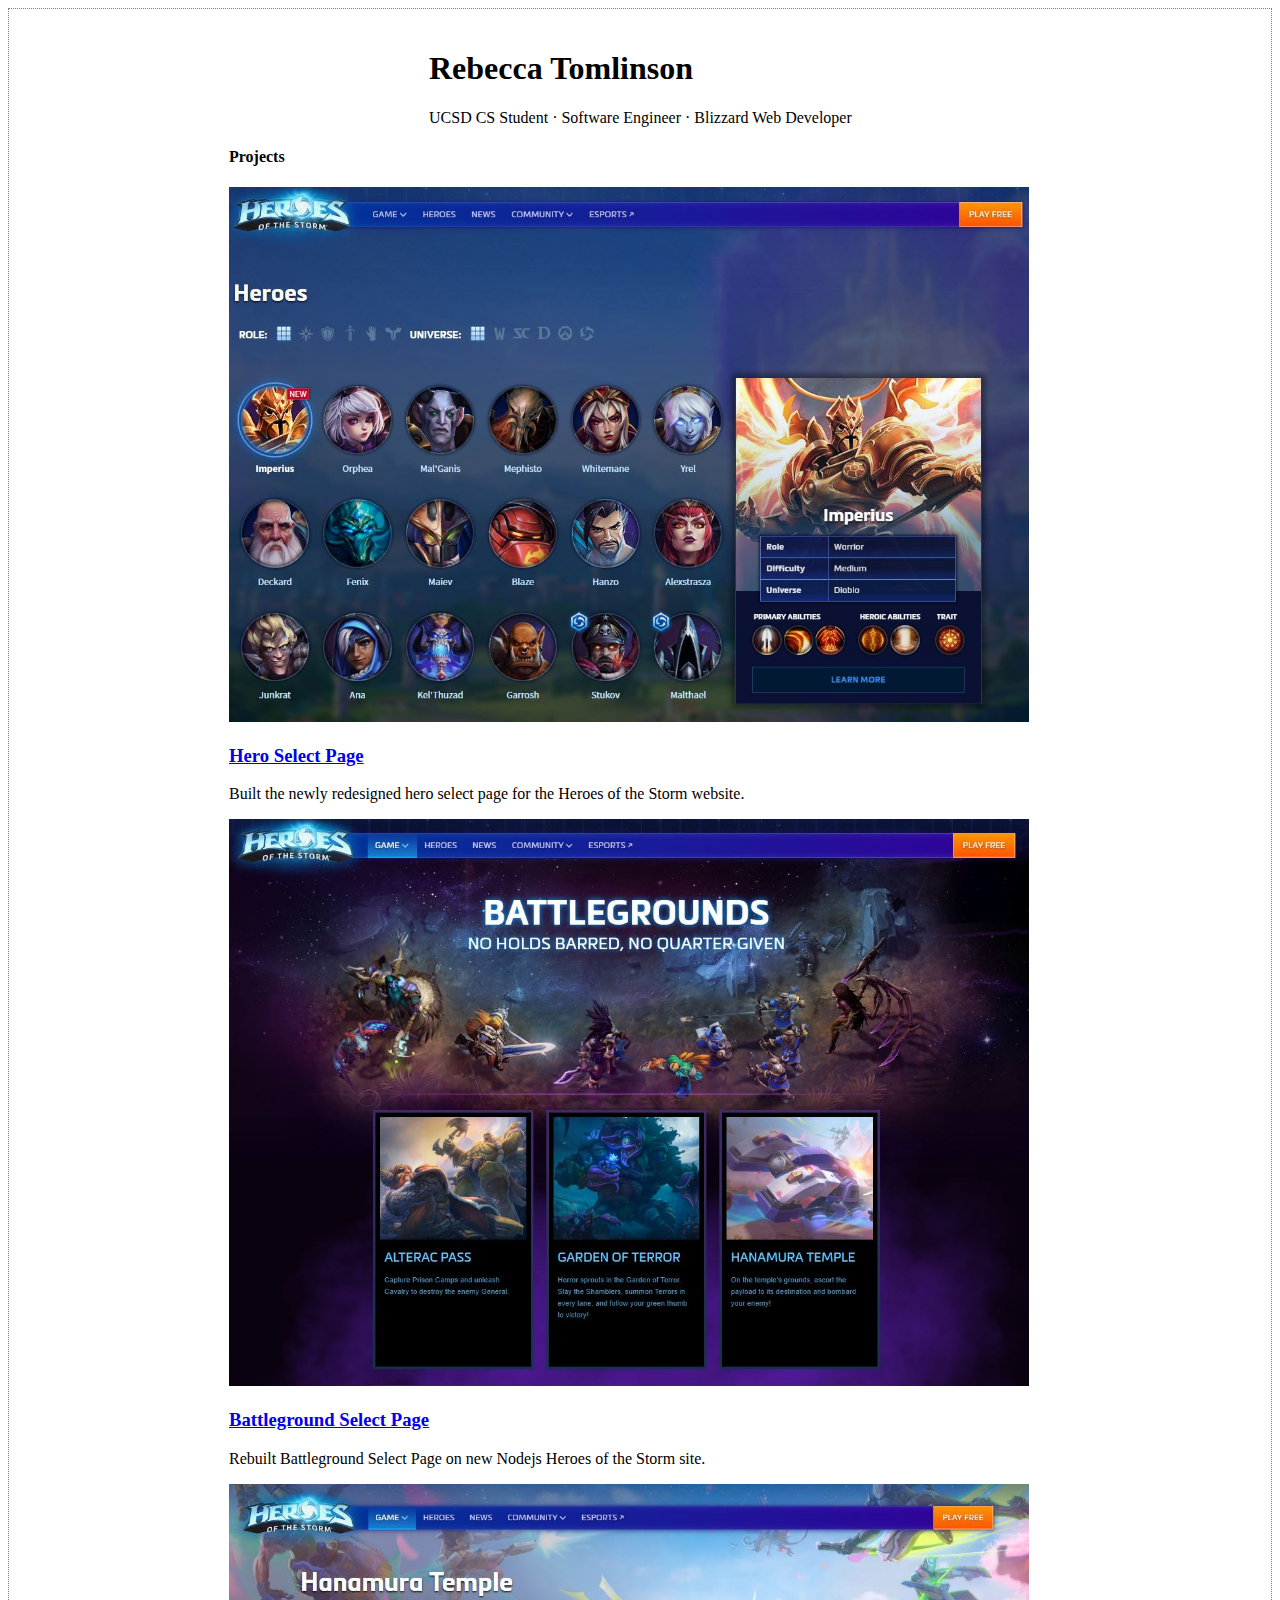
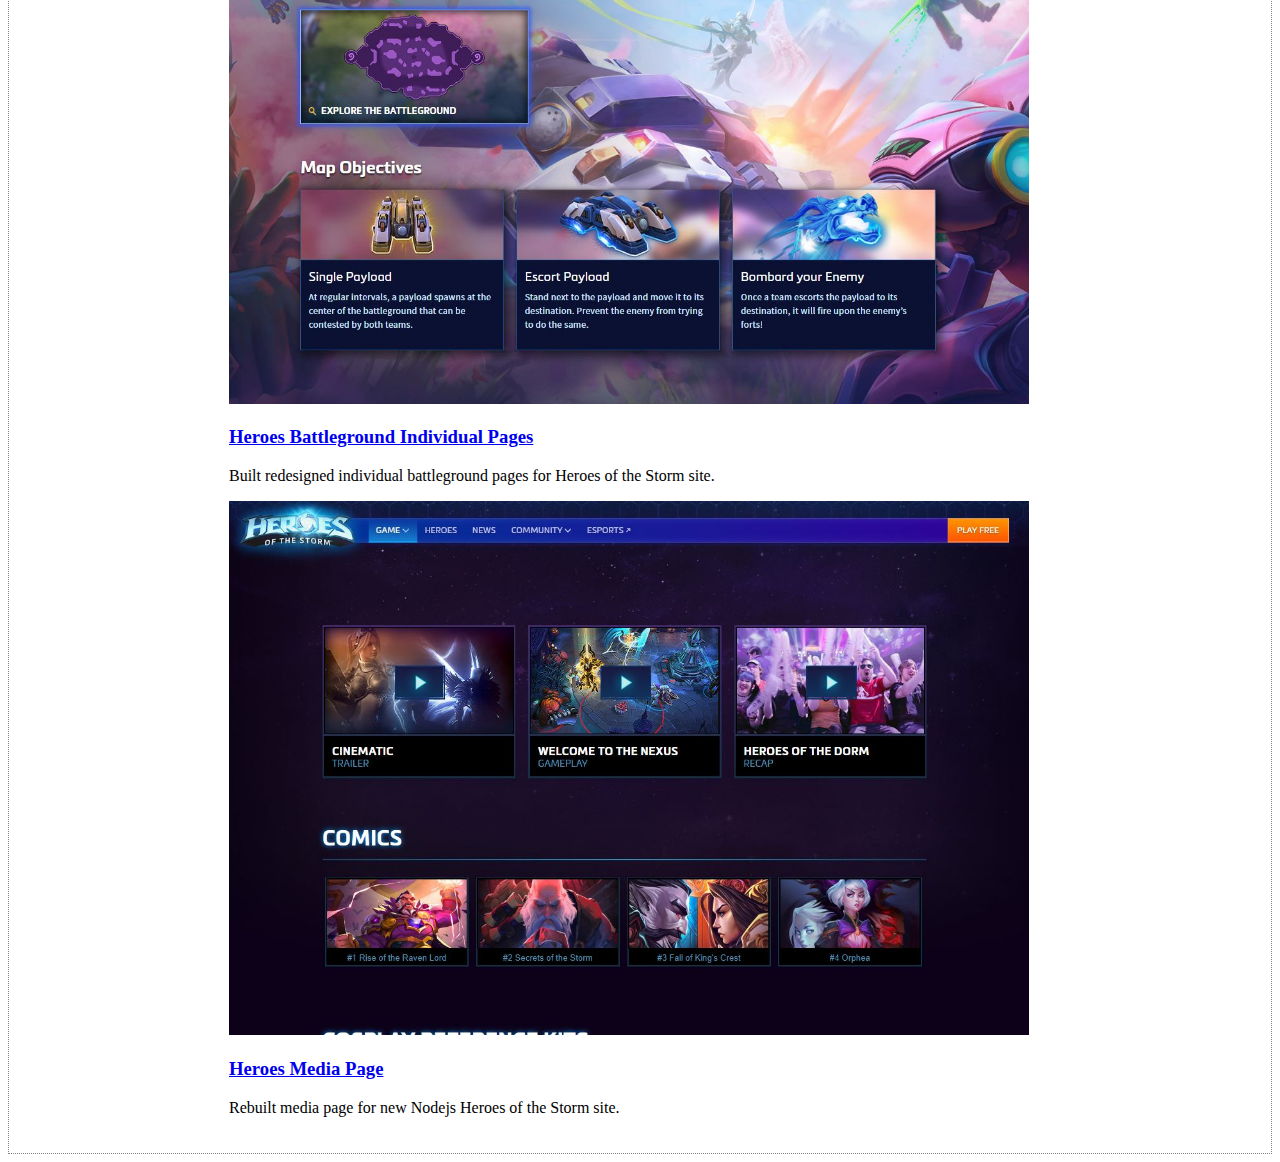
<file: static/index.html>
<!doctype html>

<html>
<head>
	<title>HCI Project Portfolio</title>
	<meta charset="utf-8">
	<meta name="viewport" content="width=device-width, initial-scale=1.0">
	<link href="css/introHCI.css" rel="stylesheet">
	<!-- this is a comment in HTML -->
    <!-- HTML5 Shim and Respond.js IE8 support of HTML5 elements and media queries -->
    <!-- WARNING: Respond.js doesn't work if you view the page via file:// -->
    <!--[if lt IE 9]>
      <script src="https://oss.maxcdn.com/libs/html5shiv/3.7.0/html5shiv.js"></script>
      <script src="https://oss.maxcdn.com/libs/respond.js/1.3.0/respond.min.js"></script>
    <![endif]-->
</head>

<body>
	<div class="main-display">
		<!-- h1 through h6 are headers. The higher the number, the smaller the header -->
		<!-- p means paragraph -->
		<div class="header-text">
			<h1>Rebecca Tomlinson</h1>
			<p>UCSD CS Student &middot; Software Engineer &middot; Blizzard Web Developer</p>
		</div>


		<h4>Projects</h4>
		<!-- divs are invisible structuring elements that stack vertically by default. Use them to organize your code -->
		<!-- img tags are images. Lorem Pixel will deliver random images; handy! -->
		<!-- a are anchors, also known as hyperlinks. Use the href attribute to tell the browser where to go when the user clicks -->
		<div id="project1">
			<a href="https://heroesofthestorm.com/en-us/heroes/">
				<img src="images/hots_heros.JPG" alt="Hero select page" class="proj-thumb">
				<h3>Hero Select Page</h3>
			</a>
			<p>Built the newly redesigned hero select page for the Heroes of the Storm website.</p>
		</div>
		<div id="project2">
			<a href="https://heroesofthestorm.com/en-us/battlegrounds/">
				<img src="images/hots_bg.JPG" alt="Heroes Battleground Page" class="proj-thumb">
				<h3>Battleground Select Page</h3>
			</a>
			<p>Rebuilt Battleground Select Page on new Nodejs Heroes of the Storm site.</p>
		</div>
		<div id="project3">
			<a href="https://heroesofthestorm.com/en-us/battlegrounds/hanamura/">
				<img src="images/hots_bg_indiv.JPG" alt="Heroes Battleground Individual page" class="proj-thumb">
				<h3>Heroes Battleground Individual Pages</h3>
			</a>
			<p>Built redesigned individual battleground pages for Heroes of the Storm site.</p>
		</div>
		<div id="project4">
			<a href="https://heroesofthestorm.com/en-us/media/">
				<img src="images/hots_media.JPG" alt="Lorem Pixel image" class="proj-thumb">
				<h3>Heroes Media Page</h3>
			</a>
			<p>Rebuilt media page for new Nodejs Heroes of the Storm site.</p>
		</div>
	</div>
</body>
</html>
</file>
<file: static/css/introHCI.css>
/* applies to anything of class "example-class-selector" */
.example-class-selector {
	margin-top: 2em;
}

/* applies to any <p> descendants of an element of class "example-class-selector" */
.example-class-selector p {
	/* Colors are in hexadecimal: http://www.colorpicker.com/ */
	color: #CC00AA;
}

/* this style exists to make it obvious that you've successfully linked
   the CSS to the page. feel free to remove it once the link is working. */
body {
     border: 1px dotted gray;
     padding: 20px;
}

.jumbotron {
	position: relative;
	background: none;
}

.jumbotron:after {
     content:"";
     background: url("http://lorempixel.com/1140/283");
     opacity: 0.2;
     top: 0;
     left: 0;
     bottom: 0;
     right: 0;
     position: absolute;
     z-index: -1;
}

.proj-thumb {
     max-width: 800px;
}

.main-display {
     padding-left: 200px;
     padding-right:200px;
     margin: auto;
}

.header-text {
    padding-left:200px;
   
}
</file>
